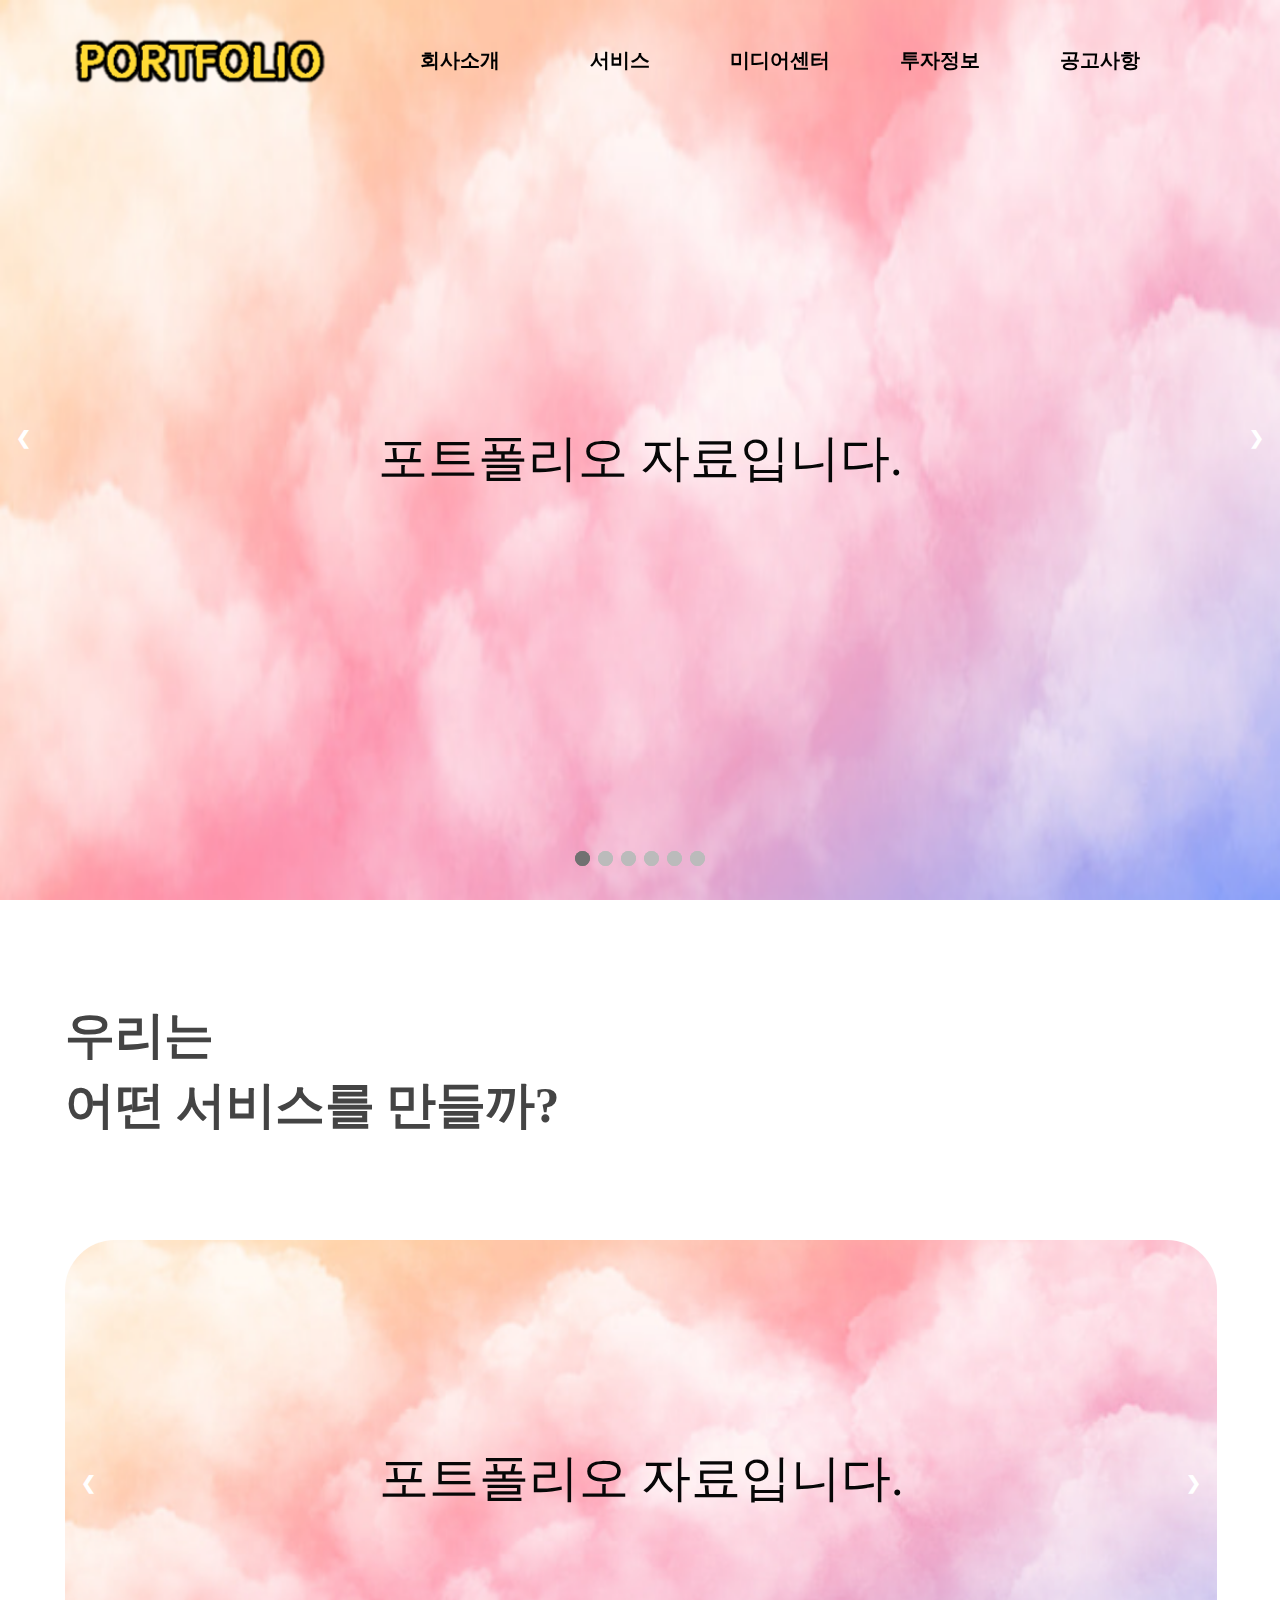
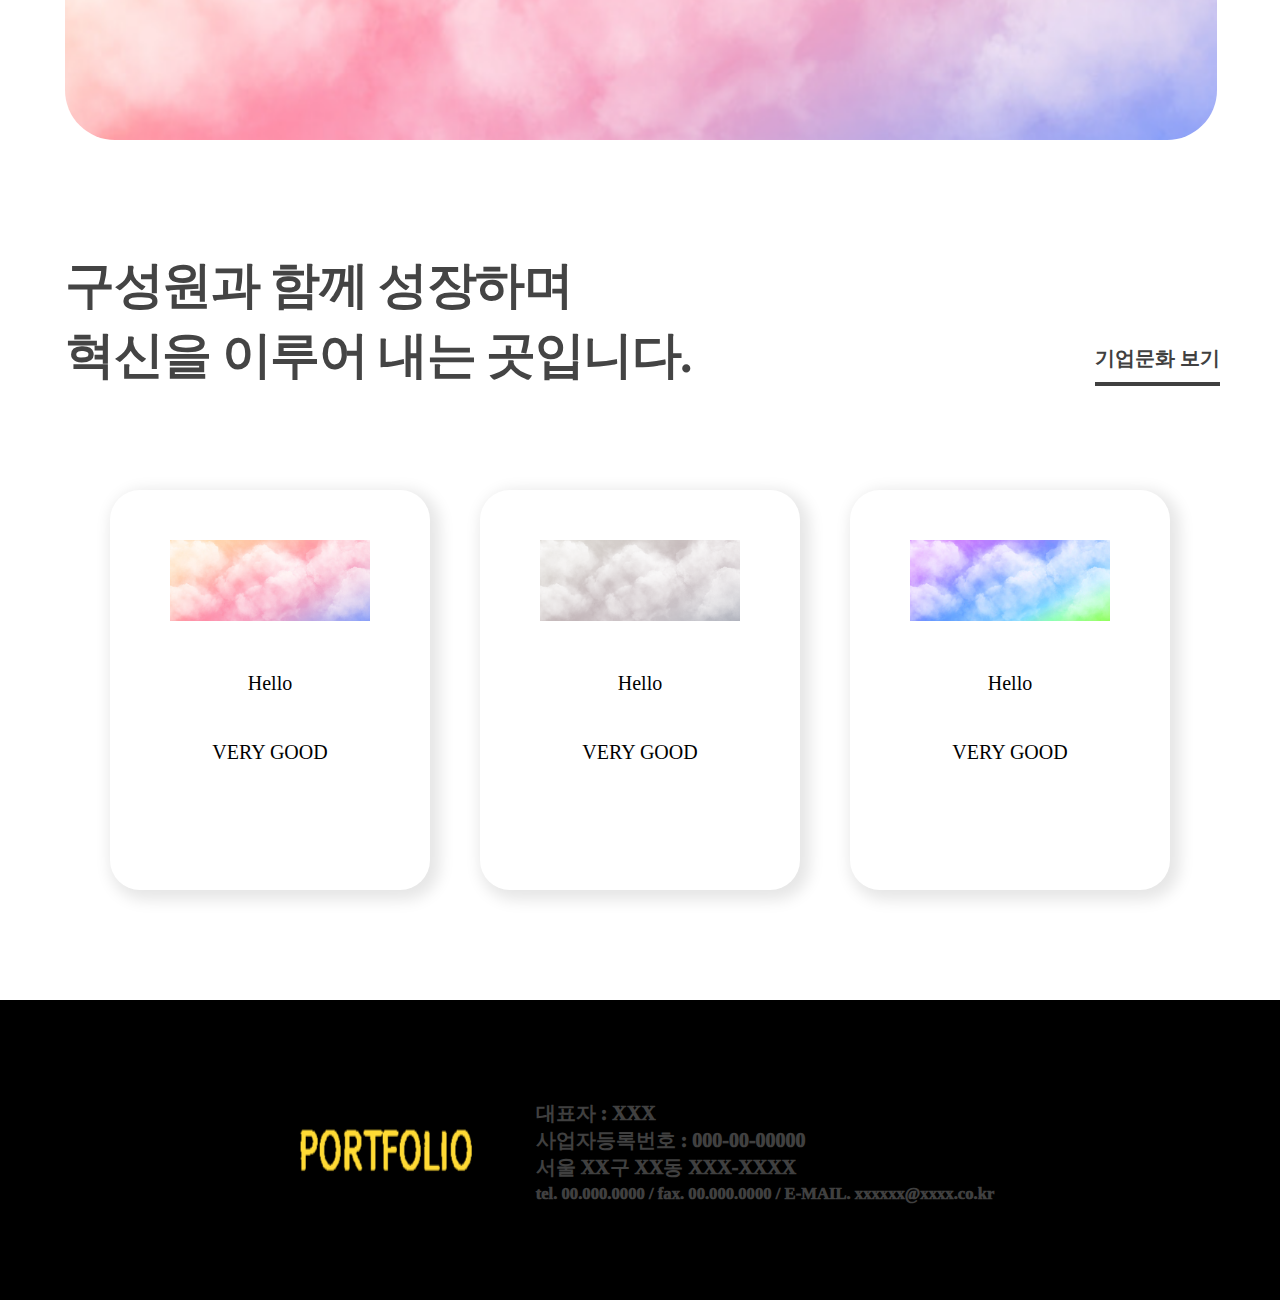
<file: index.html>
<!DOCTYPE html>
<html lang="en">
<head>
    <meta charset="UTF-8">
    <meta http-equiv="X-UA-Compatible" content="IE=edge">
    <meta name="viewport" content="width=device-width, initial-scale=1.0">
    <title>Document</title>
    <link rel="style.css" href="css/style.css">
</head>
    <style>
        * {
            margin: 0;
            padding: 0;
            box-sizing: border-box;
        }
        #header {
            position: fixed;
            width: 100%;
            height: 100px;
            margin-top: 20px;
            background-color: transparent;
            /* display: flex; */
            align-items: center;
            z-index: 10;
        }
        .header_inner {
            padding: 0 60px;
            display: flex;
            -webkit-box-align: center;
            -ms-flex-align: center;
            /* align-items: center; */
            justify-content: space-between;
        }
        ul {
            list-style: none;
        }
        li {
            list-style:none
        }
        a {
            text-decoration:none;
            font-size:20px;
            font-weight: 1000;
        }
        .menu {
            width: 800px;
            overflow: hidden;
            margin: 20px auto;
        }

        .menu > li {
            width: 20%; /*20*5=100%*/
            float: left;
            text-align: center;
            line-height: 40px;
            background-color: transparent;
        }

        .menu a {
            color: #000000;
        }

        .submenu > li {
            line-height: 50px;
            background-color: transparent;
        }

        .submenu {
            height: 0; /*ul의 높이를 안보이게 처리*/
            overflow: hidden;
        }
        .menu > li:hover {
            background-color: transparent;
            transition-duration: 0.5s;
        }

        .menu > li:hover .submenu {
            height: 250px; /*서브메뉴 li한개의 높이 50*5*/
            transition-duration: 1s;
        }
        #section1 {
            display: block;
            width: 100%;
            height: 900px;
            background-color: rgb(255, 209, 149);
        }
        #section2 {
            width: 100%;
            height: 1600px;
            background-color: rgb(255, 255, 255);
            margin-top: 100px;
        
        }
        .section2_top {
          color: #444444;
          font-size: 50px;
          font-weight: bold;
          line-height: 1.4em;
          letter-spacing: -0.5px;
          margin-bottom: 100px;
          margin-left: 65px;
        }
        .section2_top1 {
          color: #444444;
          font-size: 50px;
          font-weight: bold;
          line-height: 1.4em;
          letter-spacing: -1.5px;
          margin-top: 100px;
          /* margin-bottom: 100px; */
          margin-left: 65px;
        }
        .section2_f {
          display: flex;
          justify-content: space-between;
          align-items: center;
        }
        #footer {
            width: 100%;
            height: 300px;
            background-color: rgb(0, 0, 0);
        }
        /* Slideshow container */
        .slideshow-container {
          width: 100%;
          height: 900px;
          position: relative;
          margin: auto;
        }
        .slideshow-container1 {
          width: 90%;
          height: 510px;
          position: relative;
          margin-left: 10px;
          right: 50;
          border-radius: 30%;
          margin-left: 65px;
        }
        .mySlides img {
          height: 900px;
        }
        .mySlides1 img {
          border-radius: 50px;
          height: 500px;
        }
        /* Hide the images by default */
        .mySlides .myslides1 {
          display: none;
        }

        /* Next & previous buttons */
        .prev, .next {
          cursor: pointer;
          position: absolute;
          top: 50%;
          width: auto;
          margin-top: -39px;
          padding: 16px;
          color: white;
          font-weight: bold;
          font-size: 18px;
          transition: 0.6s ease;
          border-radius: 0 3px 3px 0;
          user-select: none;
        }

        /* Position the "next button" to the right */
        .next {
          right: 0;
          border-radius: 3px 0 0 3px;
        }

        /* On hover, add a black background color with a little bit see-through */
        .prev:hover, .next:hover {
          background-color: rgba(0,0,0,0.8);
        }

        /* Caption text */
        .text {
          color: #070707;
          font-size: 50px;
          padding: 8px 12px;
          position: absolute;
          bottom: 400px;
          width: 100%;
          text-align: center;
        }
        .text1 {
          color: #070707;
          font-size: 50px;
          padding: 8px 12px;
          position: absolute;
          bottom: 230px;
          width: 100%;
          text-align: center;
        }
        /* Number text (1/3 etc) */
        .numbertext {
          color: #f2f2f2;
          font-size: 12px;
          padding: 8px 12px;
          position: absolute;
          top: 0;
        }

        /* The dots/bullets/indicators */
        .dot {
          cursor: pointer;
          height: 15px;
          width: 15px;
          margin: 0 2px;
          background-color: #bbb;
          border-radius: 50%;
          display: inline-block;
          transition: background-color 0.6s ease;
        }
        .dot1 {
          cursor: pointer;
          height: 15px;
          width: 15px;
          margin: 0 2px;
          background-color: #bbb;
          border-radius: 50%;
          display: inline-block;
          transition: background-color 0.6s ease;
        }
        .dot_text {
          position: absolute;
          left: 50%;
          bottom: 30px;
          transform: translateX(-50%);
        }
        .active, .dot:hover {
          background-color: #717171;
        }

        /* Fading animation */
        .fade {
          -webkit-animation-name: fade;
          -webkit-animation-duration: 1.5s;
          animation-name: fade;
          animation-duration: 1.5s;
        }

        @-webkit-keyframes fade {
          from {opacity: .4}
          to {opacity: 1}
        }

        @keyframes fade {
          from {opacity: .4}
          to {opacity: 1}
        }
        .btn1 {
          float: right;
          display: flex;
          padding-bottom: 10px;
          font-size: 22px;
          font-weight: 600;
          border-bottom: 4px solid #404040;
          margin-right: 60px;
          margin-top: 190px;
        }
        a {
          color: #404040;
        }
        .box {
          margin-top: 100px;
          display: flex;
          justify-content: center;
        }
        .box_img {
          margin: 10px;
          margin: 0 25px;
          width: 25%;
          box-sizing: border-box;
          box-shadow: 5px 5px 15px 5px rgba(0,0,0,0.1);
          border-radius: 30px;
          height: 400px;
          text-align: center;
          padding: 50px 10px;
          cursor: pointer;
          font-size: 20px;
        }
        footer .inner {
        width: 80%;
        display: flex;
        justify-content: center;
        column-gap: 50px;
        margin: auto;
        padding-top: 100px;
        }
    </style>
    <script>
        var slideIndex = 0; //slide index
        // HTML 로드가 끝난 후 동작
        window.onload=function(){
          showSlides(slideIndex);
          showSlides1(slideIndex);
          // Auto Move Slide
          var sec = 5000;
          setInterval(function(){
            slideIndex++;
            showSlides(slideIndex);
            showSlides1(slideIndex);
          }, sec);
        }
        // Next/previous controls
        function moveSlides(n) {
          slideIndex = slideIndex + n
          showSlides(slideIndex);
          showSlides1(slideIndex);
        }
        // Thumbnail image controls
        function currentSlide(n) {
          slideIndex = n;
          showSlides(slideIndex);
          showSlides1(slideIndex);
        }
        function showSlides(n) {
          var slides = document.getElementsByClassName("mySlides");
          var dots = document.getElementsByClassName("dot");
          var size = slides.length;

          if ((n+1) > size) {
            slideIndex = 0; n = 0;
          }else if (n < 0) {
            slideIndex = (size-1);
            n = (size-1);
          }

          for (i = 0; i < slides.length; i++) {
              slides[i].style.display = "none";
          }
          for (i = 0; i < dots.length; i++) {
              dots[i].className = dots[i].className.replace(" active", "");
          }

          slides[n].style.display = "block";
          dots[n].className += " active";
        }
        function showSlides1(n) {
          var slides = document.getElementsByClassName("mySlides1");
          var dots = document.getElementsByClassName("dot1");
          var size = slides.length;

          if ((n+1) > size) {
            slideIndex = 0; n = 0;
          }else if (n < 0) {
            slideIndex = (size-1);
            n = (size-1);
          }

          for (i = 0; i < slides.length; i++) {
              slides[i].style.display = "none";
          }
          for (i = 0; i < dots.length; i++) {
              dots[i].className = dots[i].className.replace(" active", "");
          }

          slides[n].style.display = "block";
          dots[n].className += " active";
        }
        var slideIndex = 0; //slide index
    </script>
<body>
    <div>
        <header id="header">
        <div class="header_inner">
            <a href="home.html">
            <img src="image/portfolio1.png" width="280">
            </a>
            <ul class="menu">
                <li>
                  <a href="home.html">회사소개</a>
                  <ul class="submenu">
                    <li><a href="home.html">개요</a></li>
                    <li><a href="home.html">기업문화</a></li>

                  </ul>
                </li>
                <li>
                  <a href="home.html">서비스</a>
                  <ul class="submenu">
                    <li><a href="home.html">서비스</a></li>
                  </ul>
                </li>
                <li>
                  <a href="home.html">미디어센터</a>
                  <ul class="submenu">
                    <li><a href="home.html">뉴스룸</a></li>
                    <li><a href="home.html">인사이드 스토리</a></li>
                  </ul>
                </li>
                <li>
                  <a href="home.html">투자정보</a>
                  <ul class="submenu">
                    <li><a href="home.html">주주구성</a></li>
                    <li><a href="home.html">공시정보</a></li>
                    <li><a href="home.html">주가정보</a></li>
                    <li><a href="home.html">재무정보</a></li>
                  </ul>
                </li>
                <li>
                  <a href="home.html">공고사항</a>
                  <ul class="submenu">
                    <li><a href="home.html">공고사항</a></li>
                  </ul>
                </li>
              </ul>
            <!-- <div class="header_link">
                <a href="home.html" target="_blank">채용</a>
                <a href="home.html" target="_blank">블로그</a>
            </div> -->
            <div class="hide-default show-1199 header_btn">
                <div class="btn_wrap">
                    <span></span>
                    <span></span>
                    <span></span>
                    <span></span>
                </div>
            </div>
        </div>
        <div class="header_sub-bg"> </div>
        </header>
        <section id="section1">
          <div class="slideshow-container">
            <!-- Full-width images with number and caption text -->
            <div class="mySlides fade">
              <div class="numbertext"></div>
              <img src="image/background.png" style="width:100%">
              <div class="text">포트폴리오 자료입니다.</div>
            </div>
      
            <div class="mySlides fade">
              <div class="numbertext"></div>
              <img src="image/background2.png" style="width:100%">
              <div class="text">This is PortFolio data.</div>
            </div>
      
            <div class="mySlides fade">
              <div class="numbertext"></div>
              <img src="image/background3.png" style="width:100%">
              <div class="text">ポートフォリオ資料です。</div>
            </div>
      
            <div class="mySlides fade">
              <div class="numbertext"></div>
              <img src="image/background4.png" style="width:100%">
              <div class="text">Это данные портфолио.</div>
            </div>
      
            <div class="mySlides fade">
              <div class="numbertext"></div>
              <img src="image/background.png" style="width:100%">
              <div class="text">È un portfolio di dati.</div>
            </div>
      
            <div class="mySlides fade">
              <div class="numbertext"></div>
              <img src="image/background2.png" style="width:100%">
              <div class="text">ขององค์กรการกุศลแห่งหนึ่ง"</div>
            </div>
      
            <!-- Next and previous buttons -->
            <a class="prev" onclick="moveSlides(-1)">&#10094;</a>
            <a class="next" onclick="moveSlides(1)">&#10095;</a>
          </div>
          <div style="text-align:center" class="dot_text">
            <span class="dot" onclick="currentSlide(0)"></span>
            <span class="dot" onclick="currentSlide(1)"></span>
            <span class="dot" onclick="currentSlide(2)"></span>
            <span class="dot" onclick="currentSlide(3)"></span>
            <span class="dot" onclick="currentSlide(4)"></span>
            <span class="dot" onclick="currentSlide(5)"></span>
          </div>
          <!-- The dots/circles -->
        </section>
        <section id="section2">
            <h1 class="section2_top">
              우리는
              <br>
              어떤 서비스를 만들까?
          </h1>
          <div class="slideshow-container1">
            <!-- Full-width images with number and caption text -->
            <div class="mySlides1 fade">
              <div class="numbertext"></div>
              <img src="image/background.png" style="width:100%">
              <div class="text1">포트폴리오 자료입니다.</div>
            </div>
      
            <div class="mySlides1 fade">
              <div class="numbertext"></div>
              <img src="image/background2.png" style="width:100%">
              <div class="text1">This is PortFolio data.</div>
            </div>
      
            <div class="mySlides1 fade">
              <div class="numbertext"></div>
              <img src="image/background3.png" style="width:100%">
              <div class="text1">ポートフォリオ資料です。</div>
            </div>
      
            <div class="mySlides1 fade">
              <div class="numbertext"></div>
              <img src="image/background4.png" style="width:100%">
              <div class="text1">Это данные портфолио.</div>
            </div>
      
            <div class="mySlides1 fade">
              <div class="numbertext"></div>
              <img src="image/background.png" style="width:100%">
              <div class="text1">È un portfolio di dati.</div>
            </div>
      
            <div class="mySlides1 fade">
              <div class="numbertext"></div>
              <img src="image/background2.png" style="width:100%">
              <div class="text1">ขององค์กรการกุศลแห่งหนึ่ง"</div>
            </div>
      
            <!-- Next and previous buttons -->
            <a class="prev" onclick="moveSlides(-1)">&#10094;</a>
            <a class="next" onclick="moveSlides(1)">&#10095;</a>
          </div>
          <div style="text-align:center" class="dot_text">
            <span class="dot1" onclick="currentSlide(0)"></span>
            <span class="dot1" onclick="currentSlide(1)"></span>
            <span class="dot1" onclick="currentSlide(2)"></span>
            <span class="dot1" onclick="currentSlide(3)"></span>
            <span class="dot1" onclick="currentSlide(4)"></span>
            <span class="dot1" onclick="currentSlide(5)"></span>
          </div>

          <div class="section2_f">
            <h1 class="section2_top1">
              구성원과 함께 성장하며
            <br>
              혁신을 이루어 내는 곳입니다.
            </h1>
            <div class="btn1">
            <a href="home.html">기업문화 보기</a>
            </div>
          </div>
            <div class="box">
              <div class="box_img">
                <div>
                <img src="image/background.png" width="200px">
              </div><br><br>
              <div>Hello</div><br><br>
              <div>VERY GOOD</div>
              </div>
              <div class="box_img">
                <div>
                <img src="image/background2.png" width="200px">
              </div><br><br>
              <div>Hello</div><br><br>
              <div>VERY GOOD</div>
              </div>
              <div class="box_img">
                <div>
                <img src="image/background3.png" width="200px">
              </div><br><br>
              <div>Hello</div><br><br>
              <div>VERY GOOD</div>
              </div>
            </div>
        </section>
        <footer id="footer">
          <div class="inner">
            <h1 id="loo">
                <a href="hello.html">
                <img src="image/portfolio1.png" title="logo" width="200" height="100">
                </a>
            </h1>
            <a id="foot">
                대표자 : XXX
                <br>
                사업자등록번호 : 000-00-00000
                <br>
                서울 XX구 XX동 XXX-XXXX
                <br>
                <small>tel. 00.000.0000 / fax. 00.000.0000 / E-MAIL. xxxxxx@xxxx.co.kr</small>
            </a>
        </div>
        </footer>
    </div>
</body>
</html>
</file>
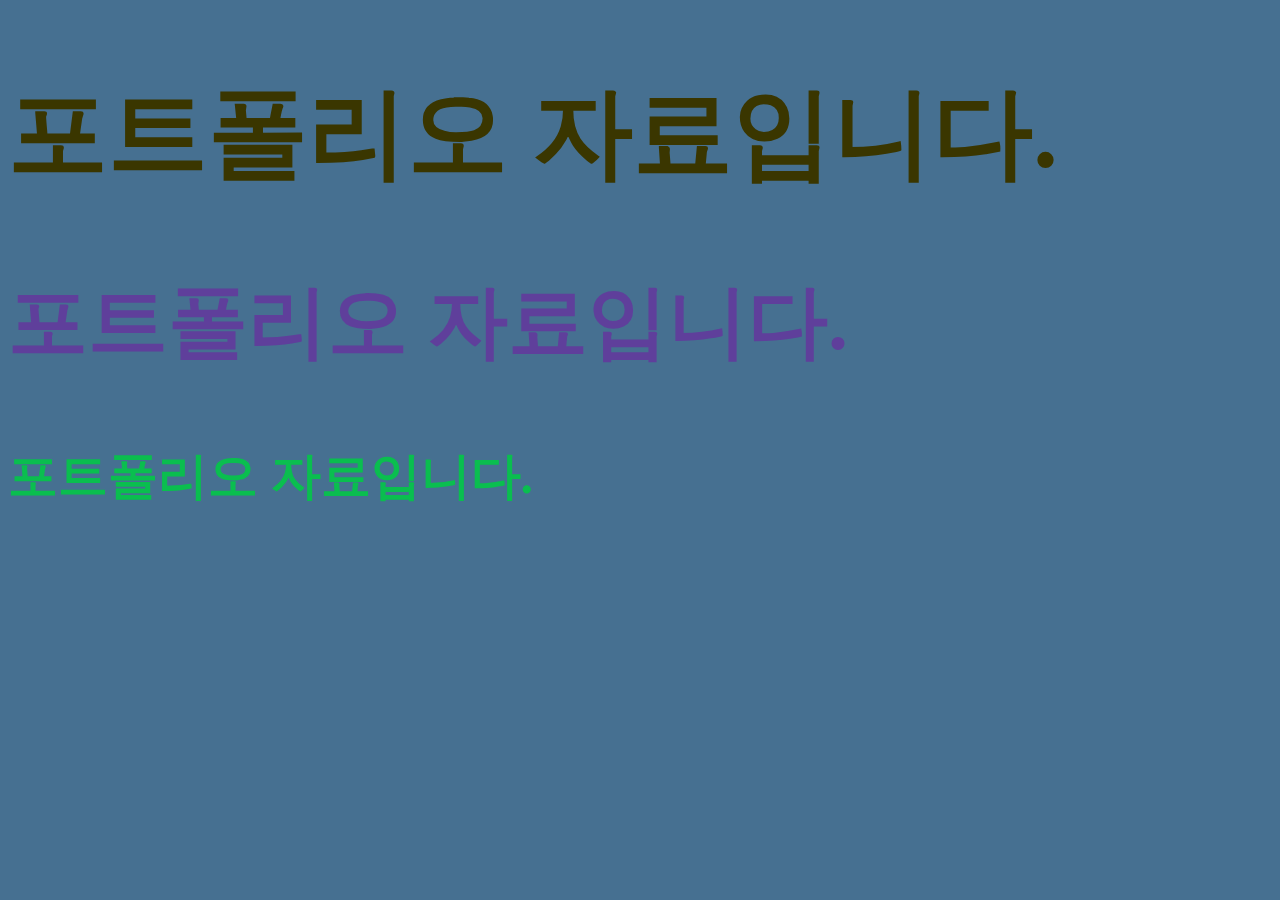
<file: home.html>
<!DOCTYPE html>
<html lang="en">
<head>
    <meta charset="UTF-8">
    <meta http-equiv="X-UA-Compatible" content="IE=edge">
    <meta name="viewport" content="width=device-width, initial-scale=1.0">
    <title>Document</title>
</head>
<style>
    body {
        background-color: rgba(32, 82, 122, 0.829);
    }
    h1 {
        font-size: 100px;
        color: rgb(58, 54, 0);
    }
    h2 {
        font-size: 80px;
        color: rgb(95, 63, 155);
    }
    h3 {
        font-size: 50px;
        color: rgb(10, 190, 79);
    }
</style>
<body class="body">
    <h1>포트폴리오 자료입니다.</h1>
    <h2>포트폴리오 자료입니다.</h2>
    <h3>포트폴리오 자료입니다.</h3>
</body>
</html>
</file>
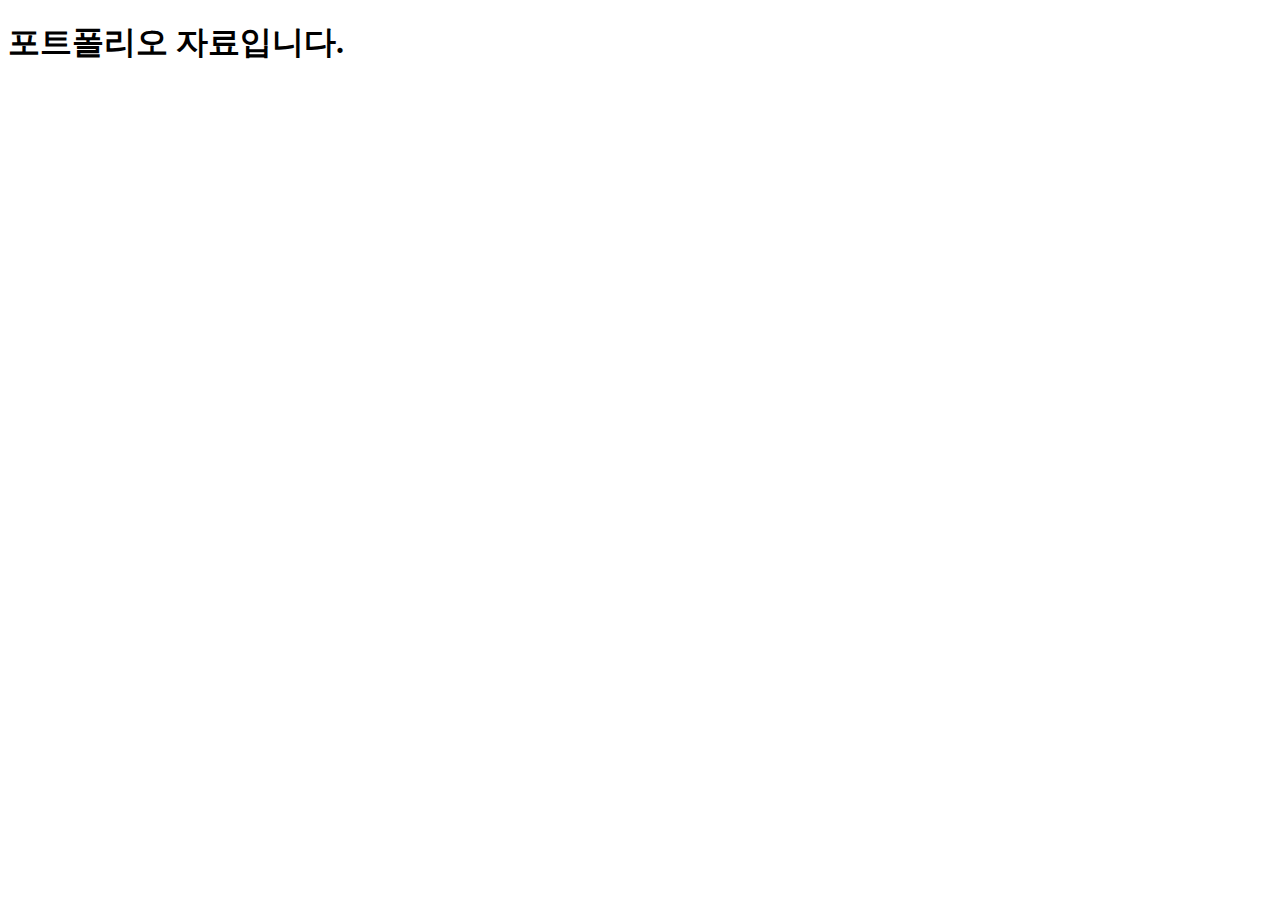
<file: room.html>
<!DOCTYPE html>
<html lang="en">
<head>
    <meta charset="UTF-8">
    <meta http-equiv="X-UA-Compatible" content="IE=edge">
    <meta name="viewport" content="width=device-width, initial-scale=1.0">
    <title>Document</title>
</head>
<body>
    <h1>포트폴리오 자료입니다.</h1>
</body>
</html>
</file>
<file: css/style.css>
html, body, div, span, applet, object, iframe, h1, h2, h3, h4, h5, h6, p, blockquote, 
pre, a, abbr, acronym, address, big, cite, code, del, dfn, em, font, img, ins, kbd, q, 
s, samp, small, strike, strong, sub, sup, tt, var, b, u, i, center, p, dl, dt, dd, ol, 
ul, li, fieldset, form, label, legend {
    margin: 0;
    padding: 0;
    border: 0;
    vertical-align: baseline;
    background: transparent;
    box-sizing: border-box;
}
.header_btn {
    margin-left: auto;
}
.hide-default {
    display: none;
}
.header__btn .btn__wrap {
    display: -webkit-box;
    display: -ms-flexbox;
    display: flex;
    width: 29px;
    height: 29px;
    -webkit-box-pack: justify;
    -ms-flex-pack: justify;
    justify-content: space-between;
    -ms-flex-wrap: wrap;
    flex-wrap: wrap;
    cursor: pointer;
}
.header .header__sub-bg {
    background-color: #fff;
    height: 350px;
    width: 100%;
    position: absolute;
    top: 101%;
    z-index: 1;
    display: none;
    opacity: 0;
}
#nav .sub{
    background-color: aquamarine;
    width: auto;
    margin-top: 5px;
}

/* body {background:green;} */

header {	
	background:-webkit-linear-gradient(rgba(255,255,255,1) 50px,rgba(255,255,255,0.2) 50px);
	transition: 0.3s ease-in;
	height:90px;
	overflow:hidden;
    margin-top: 20px;
}

/* nav {width:960px; margin:0 auto;} */
nav {margin:0 auto;}
nav > ul > li {float:left; line-height:50px; margin-right:40px; position: relative;}
nav > ul > li ul{ width:100%; opacity:0; position: absolute; transition:0.3s 0.2s;}
nav > ul > li ul li{white-space:nowrap;}
nav > ul > li:hover ul{opacity:1; }
</file>
